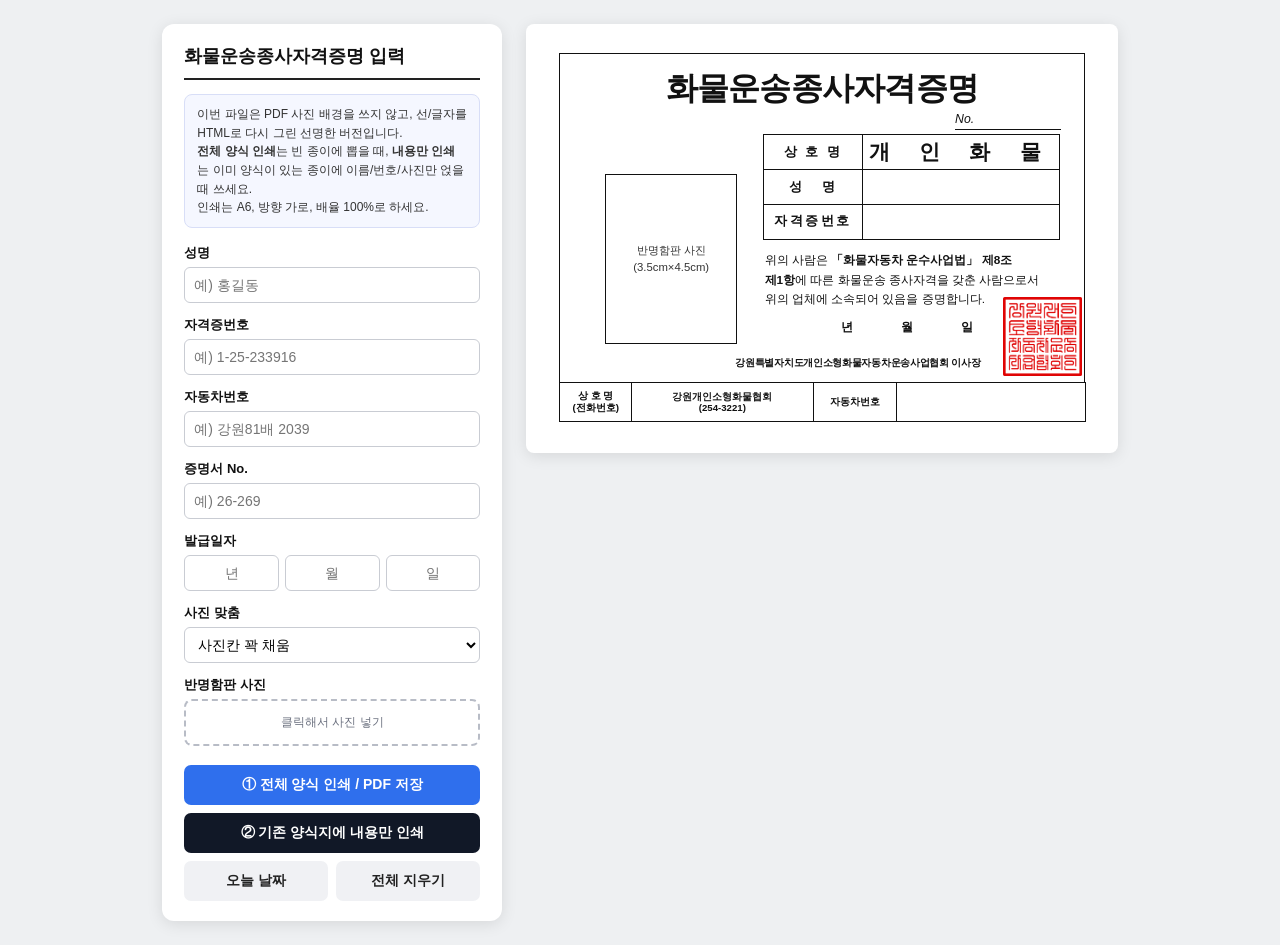
<file: app/static/certificate-form.html>
<!DOCTYPE html>
<html lang="ko">
<head>
<meta charset="UTF-8">
<meta name="viewport" content="width=device-width, initial-scale=1.0">
<title>화물운송종사자격증명 입력프로그램 - 선명한 A6</title>
<style>
  * { box-sizing: border-box; }
  :root {
    --paper-w: 148mm;
    --paper-h: 105mm;
    --font-ui: "Malgun Gothic", "맑은 고딕", Arial, sans-serif;
    --font-cert: "Malgun Gothic", "맑은 고딕", Arial, sans-serif;
    --ink: #111;
  }
  html, body { margin: 0; padding: 0; }
  body {
    min-height: 100vh;
    font-family: var(--font-ui);
    background: #eef0f2;
    display: flex;
    justify-content: center;
    align-items: flex-start;
    gap: 24px;
    padding: 24px;
    color: #111;
  }
  .panel {
    width: 340px;
    background: #fff;
    border-radius: 12px;
    padding: 20px 22px;
    box-shadow: 0 3px 16px rgba(0,0,0,.10);
  }
  .panel h1 {
    margin: 0 0 14px;
    font-size: 18px;
    line-height: 1.35;
    border-bottom: 2px solid #222;
    padding-bottom: 10px;
  }
  .note {
    margin: 0 0 16px;
    padding: 10px 12px;
    border-radius: 8px;
    background: #f5f7ff;
    border: 1px solid #d8def7;
    font-size: 12px;
    line-height: 1.55;
    color: #333;
  }
  .field { margin: 0 0 13px; }
  .field label { display: block; margin-bottom: 5px; font-size: 13px; font-weight: 700; }
  .field input[type="text"], .field select {
    width: 100%;
    height: 36px;
    padding: 7px 9px;
    border: 1px solid #c9ccd3;
    border-radius: 6px;
    font-size: 14px;
    font-family: var(--font-ui);
    background: #fff;
  }
  .date-row { display: grid; grid-template-columns: 1fr 1fr 1fr; gap: 6px; }
  .date-row input { text-align: center; }
  .photo-drop {
    width: 100%;
    padding: 13px 10px;
    border: 2px dashed #b8bcc6;
    border-radius: 8px;
    text-align: center;
    font-size: 12px;
    color: #6d7280;
    cursor: pointer;
    user-select: none;
  }
  .photo-drop:hover { border-color: #2f6fed; color: #2f6fed; }
  input[type="file"] { display: none; }
  .btn {
    width: 100%;
    min-height: 40px;
    border: 0;
    border-radius: 7px;
    font-family: var(--font-ui);
    font-size: 14px;
    font-weight: 800;
    cursor: pointer;
  }
  .btn-print { background: #2f6fed; color: #fff; margin-top: 6px; }
  .btn-content { background: #111827; color: #fff; margin-top: 8px; }
  .btn-content:hover { background: #000; }
  .btn-sub { background: #f0f1f4; color: #222; }
  .btn-save { background: #059669; color: #fff; margin-top: 8px; }
  .btn-save:disabled { opacity: .55; cursor: not-allowed; }
  .btn-row { display: grid; grid-template-columns: 1fr 1fr; gap: 8px; margin-top: 8px; }

  .preview {
    background: #fff;
    padding: 16px;
    border-radius: 8px;
    box-shadow: 0 3px 16px rgba(0,0,0,.10);
  }

  /* ==================== 선명한 벡터 양식 ==================== */
  .sheet {
    position: relative;
    width: var(--paper-w);
    height: var(--paper-h);
    background: #fff;
    overflow: hidden;
    color: var(--ink);
    font-family: var(--font-cert);
  }
  .frame {
    position: absolute;
    left: 4.5mm;
    top: 3.5mm;
    width: 139mm;
    height: 97.5mm;
    border: 0.45mm solid #111;
  }
  .title {
    position: absolute;
    left: 0;
    top: 8.4mm;
    width: 148mm;
    text-align: center;
    font-size: 8.5mm;
    line-height: 1;
    font-weight: 900;
    letter-spacing: -0.2mm;
    white-space: nowrap;
  }
  .doc-no {
    position: absolute;
    left: 109.2mm;
    top: 18.9mm;
    width: 28mm;
    border-bottom: 0.25mm solid #111;
    font-size: 3.25mm;
    line-height: 4.6mm;
    white-space: nowrap;
  }
  .doc-no .label { font-style: italic; margin-right: 1.7mm; }
  .doc-no .val { font-style: normal; font-weight: 800; display: inline-block; min-width: 15.5mm; text-align: center; }

  .info-table {
    position: absolute;
    left: 58.5mm;
    top: 25.0mm;
    width: 78.4mm;
    height: 27.6mm;
    border-collapse: collapse;
    table-layout: fixed;
  }
  .info-table th, .info-table td {
    border: 0.32mm solid #111;
    height: 9.2mm;
    padding: 0;
    vertical-align: middle;
  }
  .info-table th {
    width: 26mm;
    text-align: center;
    font-size: 3.4mm;
    line-height: 1;
    font-weight: 900;
    letter-spacing: .65mm;
    background: #fff;
  }
  .info-table td {
    text-align: center;
    padding-left: 0;
    padding-right: 0;
    font-size: 4.4mm;
    font-weight: 900;
    letter-spacing: .2mm;
  }
  .info-table .business {
    text-align: center;
    padding-left: 0;
    font-size: 5.5mm;
    letter-spacing: 3.1mm;
    white-space: nowrap;
  }
  #out-name, #out-certNo { text-align: center; }
  #out-certNo { font-size: 4.0mm; letter-spacing: .15mm; }

  .photo-box {
    position: absolute;
    left: 16.6mm;
    top: 35.5mm;
    width: 35mm;
    height: 45mm;
    border: 0.32mm solid #111;
    background: #fff;
    display: flex;
    align-items: center;
    justify-content: center;
    overflow: hidden;
    text-align: center;
    font-size: 3.0mm;
    line-height: 1.55;
    color: #333;
  }
  .photo-box img { width: 100%; height: 100%; object-fit: cover; display: block; }

  .desc {
    position: absolute;
    left: 58.8mm;
    top: 55.6mm;
    width: 74.5mm;
    font-size: 3.12mm;
    line-height: 1.65;
    font-weight: 500;
    word-break: keep-all;
  }
  .desc b { font-weight: 900; }

  .date-line {
    position: absolute;
    left: 64mm;
    top: 73.8mm;
    width: 56mm;
    text-align: center;
    font-size: 3.2mm;
    font-weight: 700;
    white-space: nowrap;
  }
  .date-line .num {
    display: inline-block;
    min-width: 9mm;
    text-align: center;
    font-weight: 900;
  }
  .date-line .unit { margin-right: 2.8mm; }
  .date-line .unit:last-child { margin-right: 0; }

  .org-line {
    position: absolute;
    left: 45mm;
    top: 84.0mm;
    width: 77mm;
    text-align: center;
    font-size: 2.72mm;
    line-height: 1.2;
    font-weight: 900;
    letter-spacing: -0.08mm;
    white-space: nowrap;
  }
  .stamp {
    position: absolute;
    /* 하단 자동차번호 표를 침범하지 않도록 표 위에서 끝나게 배치 */
    left: 122.0mm;
    top: 68.0mm;
    width: 20.8mm;
    height: 20.8mm;
    z-index: 3;
  }
  .stamp img {
    width: 100%;
    height: 100%;
    object-fit: contain;
    object-position: center;
    display: block;
    image-rendering: auto;
  }

  .footer-table {
    position: absolute;
    left: 4.5mm;
    top: 90.5mm;
    width: 139mm;
    height: 10.5mm;
    border-collapse: collapse;
    table-layout: fixed;
    z-index: 4;
    background: #fff;
  }
  .footer-table td {
    border: 0.32mm solid #111;
    padding: 0;
    text-align: center;
    vertical-align: middle;
    font-size: 2.6mm;
    line-height: 1.18;
    font-weight: 800;
  }
  .footer-table .label1 { width: 19mm; }
  .footer-table .company { width: 48mm; font-size: 2.55mm; }
  .footer-table .carlabel { width: 22mm; font-size: 2.65mm; }
  .footer-table .carvalue {
    width: 50mm;
    font-size: 3.3mm;
    font-weight: 900;
    letter-spacing: .2mm;
    white-space: nowrap;
  }

  @media print {
    @page { size: A6 landscape; margin: 0; }
    html, body {
      width: var(--paper-w);
      height: var(--paper-h);
      margin: 0 !important;
      padding: 0 !important;
      background: #fff !important;
      overflow: hidden;
    }
    body { display: block; }
    .panel { display: none !important; }
    .preview { box-shadow: none !important; padding: 0 !important; border-radius: 0 !important; }
    .sheet { width: var(--paper-w); height: var(--paper-h); }

    /* 인쇄방식 ②: 이미 양식이 인쇄된 종이에 입력값만 얹기 */
    body[data-print-mode="content-only"] .sheet * {
      visibility: hidden !important;
      border-color: transparent !important;
      background: transparent !important;
      box-shadow: none !important;
    }
    body[data-print-mode="content-only"] #out-docNo,
    body[data-print-mode="content-only"] #out-name,
    body[data-print-mode="content-only"] #out-certNo,
    body[data-print-mode="content-only"] #out-carNo,
    body[data-print-mode="content-only"] #out-y,
    body[data-print-mode="content-only"] #out-m,
    body[data-print-mode="content-only"] #out-d {
      visibility: visible !important;
      color: #000 !important;
      border-color: transparent !important;
      background: transparent !important;
    }
    body[data-print-mode="content-only"] #photoBox {
      visibility: visible !important;
      border-color: transparent !important;
      color: transparent !important;
      background: transparent !important;
    }
    body[data-print-mode="content-only"] #photoBox img {
      visibility: visible !important;
      display: block !important;
    }
    body[data-print-mode="content-only"] .info-table,
    body[data-print-mode="content-only"] .footer-table {
      border-color: transparent !important;
      background: transparent !important;
    }
  }
</style>
</head>
<body>
  <div class="panel">
    <h1>화물운송종사자격증명 입력</h1>
    <div class="note">
      이번 파일은 PDF 사진 배경을 쓰지 않고, 선/글자를 HTML로 다시 그린 선명한 버전입니다.<br>
      <b>전체 양식 인쇄</b>는 빈 종이에 뽑을 때, <b>내용만 인쇄</b>는 이미 양식이 있는 종이에 이름/번호/사진만 얹을 때 쓰세요.<br>
      인쇄는 A6, 방향 가로, 배율 100%로 하세요.
    </div>

    <div class="field">
      <label for="name">성명</label>
      <input type="text" id="name" placeholder="예) 홍길동" autocomplete="off">
    </div>
    <div class="field">
      <label for="certNo">자격증번호</label>
      <input type="text" id="certNo" placeholder="예) 1-25-233916" autocomplete="off">
    </div>
    <div class="field">
      <label for="carNo">자동차번호</label>
      <input type="text" id="carNo" placeholder="예) 강원81배 2039" autocomplete="off">
    </div>
    <div class="field">
      <label for="docNo">증명서 No.</label>
      <input type="text" id="docNo" placeholder="예) 26-269" autocomplete="off">
    </div>
    <div class="field">
      <label>발급일자</label>
      <div class="date-row">
        <input type="text" id="y" placeholder="년" maxlength="4" autocomplete="off">
        <input type="text" id="m" placeholder="월" maxlength="2" autocomplete="off">
        <input type="text" id="d" placeholder="일" maxlength="2" autocomplete="off">
      </div>
    </div>
    <div class="field">
      <label for="photoFit">사진 맞춤</label>
      <select id="photoFit">
        <option value="cover">사진칸 꽉 채움</option>
        <option value="contain">사진 전체 보이기</option>
      </select>
    </div>
    <div class="field">
      <label>반명함판 사진</label>
      <div class="photo-drop" onclick="document.getElementById('photoInput').click()">클릭해서 사진 넣기</div>
      <input type="file" id="photoInput" accept="image/*">
    </div>

    <button class="btn btn-print" type="button" onclick="printFull()">① 전체 양식 인쇄 / PDF 저장</button>
    <button class="btn btn-content" type="button" onclick="printContentOnly()">② 기존 양식지에 내용만 인쇄</button>
    <button class="btn btn-save" type="button" id="issueCompleteBtn" style="display:none">발급완료 저장</button>
    <div class="btn-row">
      <button class="btn btn-sub" type="button" onclick="setToday()">오늘 날짜</button>
      <button class="btn btn-sub" type="button" onclick="clearAll()">전체 지우기</button>
    </div>
  </div>

  <div class="preview">
    <div class="sheet" id="sheet">
      <div class="frame"></div>
      <div class="title">화물운송종사자격증명</div>
      <div class="doc-no"><span class="label">No.</span><span class="val" id="out-docNo"></span></div>

      <table class="info-table">
        <tr><th>상 호 명</th><td class="business">개 인 화 물</td></tr>
        <tr><th>성&nbsp;&nbsp;&nbsp;명</th><td id="out-name"></td></tr>
        <tr><th>자격증번호</th><td id="out-certNo"></td></tr>
      </table>

      <div class="photo-box" id="photoBox">반명함판 사진<br>(3.5cm×4.5cm)</div>

      <div class="desc">
        위의 사람은 <b>「화물자동차 운수사업법」 제8조 제1항</b>에 따른 화물운송 종사자격을 갖춘 사람으로서 위의 업체에 소속되어 있음을 증명합니다.
      </div>

      <div class="date-line">
        <span class="num" id="out-y"></span><span class="unit">년</span>
        <span class="num" id="out-m"></span><span class="unit">월</span>
        <span class="num" id="out-d"></span><span class="unit">일</span>
      </div>

      <div class="org-line">강원특별자치도개인소형화물자동차운송사업협회 이사장</div>
      <div class="stamp"><img src="[data-uri]" alt="협회 직인"></div>

      <table class="footer-table">
        <tr>
          <td class="label1">상 호 명<br>(전화번호)</td>
          <td class="company">강원개인소형화물협회<br>(254-3221)</td>
          <td class="carlabel">자동차번호</td>
          <td class="carvalue" id="out-carNo"></td>
        </tr>
      </table>
    </div>
  </div>

<script>
  const ids = ['name','certNo','carNo','docNo','y','m','d'];
  const saved = JSON.parse(localStorage.getItem('cargoCertA6Clean') || '{}');

  function val(id) { return document.getElementById(id).value.trim(); }
  function setText(id, text) { document.getElementById(id).textContent = text || ''; }

  function render() {
    setText('out-name', val('name'));
    setText('out-certNo', val('certNo'));
    setText('out-carNo', val('carNo'));
    setText('out-docNo', val('docNo'));
    setText('out-y', val('y'));
    setText('out-m', val('m'));
    setText('out-d', val('d'));
    const data = {};
    ids.forEach(id => data[id] = val(id));
    data.photoFit = document.getElementById('photoFit').value;
    localStorage.setItem('cargoCertA6Clean', JSON.stringify(data));
  }

  ids.forEach(id => {
    const el = document.getElementById(id);
    if (saved[id]) el.value = saved[id];
    el.addEventListener('input', render);
  });

  const photoFit = document.getElementById('photoFit');
  if (saved.photoFit) photoFit.value = saved.photoFit;
  photoFit.addEventListener('change', () => {
    const img = document.querySelector('#photoBox img');
    if (img) img.style.objectFit = photoFit.value;
    render();
  });

  document.getElementById('photoInput').addEventListener('change', function(e) {
    const file = e.target.files[0];
    if (!file) return;
    const reader = new FileReader();
    reader.onload = function(ev) {
      const box = document.getElementById('photoBox');
      box.innerHTML = '';
      const img = document.createElement('img');
      img.src = ev.target.result;
      img.style.objectFit = photoFit.value;
      box.appendChild(img);
    };
    reader.readAsDataURL(file);
  });

  function setToday() {
    const t = new Date();
    document.getElementById('y').value = String(t.getFullYear());
    document.getElementById('m').value = String(t.getMonth() + 1).padStart(2, '0');
    document.getElementById('d').value = String(t.getDate()).padStart(2, '0');
    render();
  }

  function printFull() {
    document.body.dataset.printMode = 'full';
    window.print();
  }

  function printContentOnly() {
    document.body.dataset.printMode = 'content-only';
    window.print();
  }

  window.addEventListener('afterprint', function() {
    delete document.body.dataset.printMode;
  });

  function clearAll() {
    ids.forEach(id => document.getElementById(id).value = '');
    document.getElementById('photoBox').innerHTML = '반명함판 사진<br>(3.5cm×4.5cm)';
    localStorage.removeItem('cargoCertA6Clean');
    render();
  }

  render();
</script>
<script>
  // 자격증명 발급대장에서 연 경우 해당 기록을 자동으로 채우고,
  // 담당자가 입력한 최종값을 발급완료 시점에만 서버에 저장한다.
  (async function loadCertificateLedgerRecord() {
    const ledgerId = new URLSearchParams(location.search).get('ledger_id');
    if (!ledgerId) return;
    const issueButton = document.getElementById('issueCompleteBtn');

    async function api(method, url, body) {
      const options = {
        method,
        headers: { Authorization: `Bearer ${localStorage.getItem('authToken') || ''}` }
      };
      if (body !== undefined) {
        options.headers['Content-Type'] = 'application/json';
        options.body = JSON.stringify(body);
      }
      const response = await fetch(url, options);
      if (response.status === 401) {
        location.replace('/login');
        throw new Error('로그인이 필요합니다.');
      }
      let data = {};
      try { data = await response.json(); } catch (_) {}
      if (!response.ok) throw new Error(data.detail || '처리 중 오류가 발생했습니다.');
      return data;
    }

    function issueDateValue() {
      const yy = val('y');
      const mm = val('m').padStart(2, '0');
      const dd = val('d').padStart(2, '0');
      if (!yy || !mm || !dd) return '';
      return `${yy}-${mm}-${dd}`;
    }

    try {
      const row = await api('GET', `/api/certificate-ledger/${encodeURIComponent(ledgerId)}`);
      document.getElementById('name').value = row.name || '';
      document.getElementById('certNo').value = row.qualification_number || '';
      document.getElementById('carNo').value = row.vehicle_number || '';
      const docNoInput = document.getElementById('docNo');
      docNoInput.value = row.document_number || '';
      // 증명서 No.는 예정자 입력 화면에서 이미 부여된 자격증명발급번호를 그대로 사용한다.
      // 이 화면에서 새 번호를 채번하거나 수기로 바꾸지 않는다.
      docNoInput.readOnly = true;
      docNoInput.title = '예정자 입력 단계에서 이미 부여된 자격증명발급번호입니다.';
      const dateValue = row.certificate_issue_date || '';
      const parts = dateValue.match(/^(\d{4})[-./](\d{1,2})[-./](\d{1,2})/);
      if (parts) {
        document.getElementById('y').value = parts[1];
        document.getElementById('m').value = parts[2].padStart(2, '0');
        document.getElementById('d').value = parts[3].padStart(2, '0');
      }
      document.querySelector('.panel h1').textContent = `화물운송종사자격증명 · ${row.name || ''}`;

      if (!row.document_number) {
        document.querySelector('.note').innerHTML = '<b>자격증명발급번호 미부여</b><br>예정자 입력 화면에서 먼저 <b>발급번호 부여</b>를 한 뒤 다시 자격증명을 생성하세요.';
        issueButton.style.display = 'none';
      } else if (row.status === '발급완료') {
        document.querySelector('.note').innerHTML = '<b>발급완료 기록</b><br>저장된 발급정보를 불러왔습니다. 필요하면 같은 양식으로 다시 인쇄할 수 있습니다.';
        issueButton.style.display = 'none';
      } else if (row.status === '인가대기') {
        document.querySelector('.note').innerHTML = `<b>자격증명 생성 · 인가대기</b><br>예정자 입력 단계에서 부여된 자격증명발급번호 <b>${row.document_number || ''}</b>를 그대로 사용합니다. 시청 인가 전에도 자격증명을 만들 수 있습니다. 자격증번호·발급일자·사진을 확인한 뒤 <b>발급완료 저장</b>을 누르세요.`;
        issueButton.style.display = '';
      } else {
        document.querySelector('.note').innerHTML = `<b>자격증명 생성 · 인가완료</b><br>예정자에게 이미 부여된 자격증명발급번호 <b>${row.document_number || ''}</b>를 그대로 사용합니다. 자격증번호·발급일자·사진을 확인한 뒤 <b>발급완료 저장</b>을 누르세요.`;
        issueButton.style.display = '';
      }
      render();

      issueButton.onclick = async function() {
        const qualification = val('certNo');
        const documentNumber = val('docNo');
        const issueDate = issueDateValue();
        if (!qualification) { alert('자격증번호를 입력하세요.'); return; }
        if (!documentNumber) { alert('증명서 No.를 입력하세요.'); return; }
        if (!issueDate) { alert('발급일자를 입력하세요.'); return; }
        if (!confirm('현재 입력값으로 발급완료 처리할까요?')) return;

        issueButton.disabled = true;
        issueButton.textContent = '저장 중...';
        try {
          const savedRow = await api('POST', `/api/certificate-ledger/${encodeURIComponent(ledgerId)}/issue`, {
            qualification_number: qualification,
            document_number: documentNumber,
            issue_date: issueDate
          });
          document.querySelector('.note').innerHTML = `<b>발급완료 저장됨</b><br>증명서 No. ${savedRow.document_number || ''} / 발급일 ${savedRow.certificate_issue_date || ''}<br>이 창에서 바로 인쇄하거나 닫아도 됩니다.`;
          issueButton.style.display = 'none';
          if (window.opener && !window.opener.closed) {
            try { window.opener.location.reload(); } catch (_) {}
          }
        } catch (error) {
          alert(error.message);
          issueButton.disabled = false;
          issueButton.textContent = '발급완료 저장';
        }
      };
    } catch (error) {
      document.querySelector('.note').innerHTML = `<b style="color:#b91c1c">${error.message}</b>`;
    }
  })();
</script>
</body>
</html>
</file>
